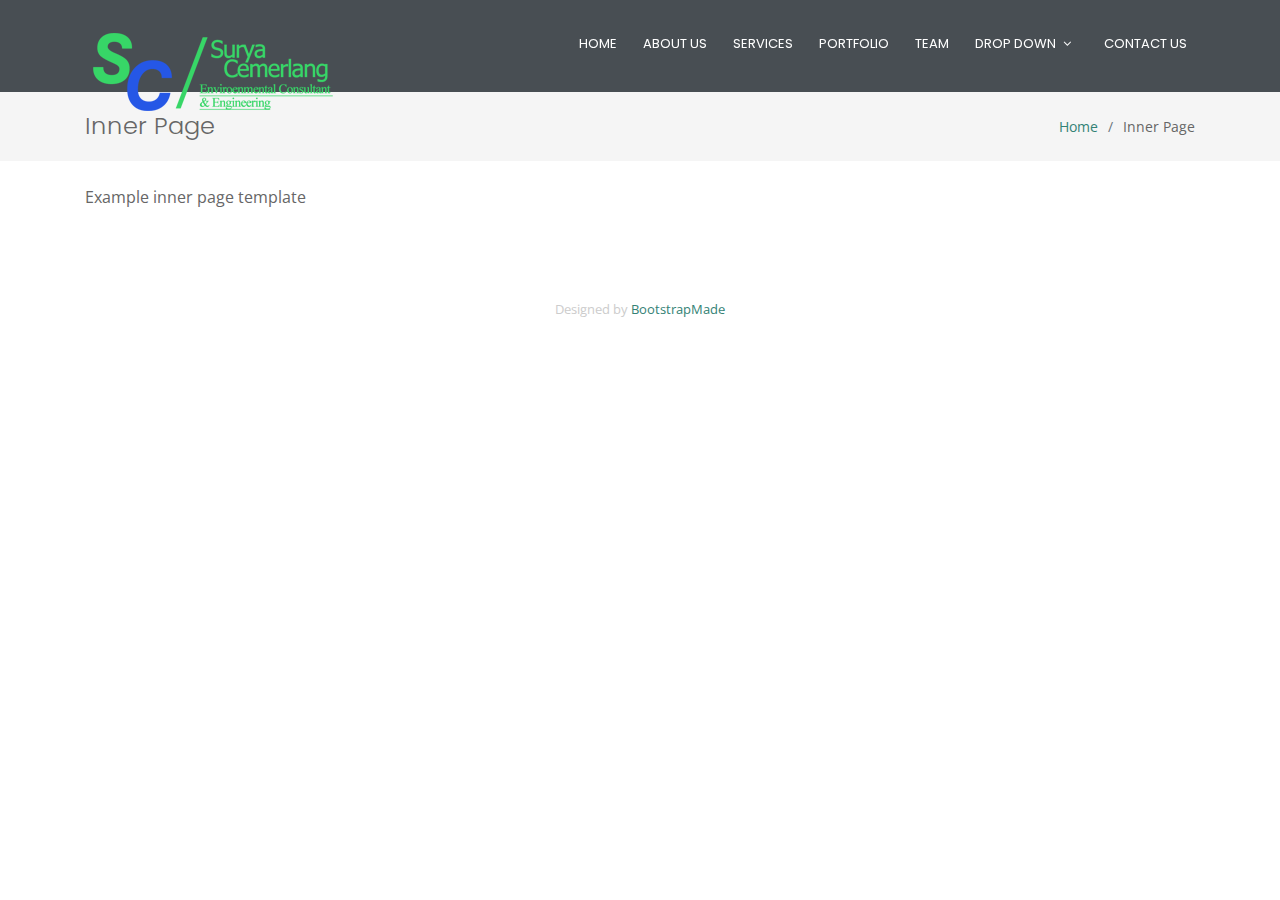
<file: inner-page.html>
<!DOCTYPE html>
<html lang="en">

<head>
  <meta charset="utf-8">
  <meta content="width=device-width, initial-scale=1.0" name="viewport">

  <title>Inner Page - Regna Bootstrap Template</title>
  <meta content="" name="description">
  <meta content="" name="keywords">

  <!-- Favicons -->
  <link href="assets/img/favicon.png" rel="icon">
  <link href="assets/img/apple-touch-icon.png" rel="apple-touch-icon">

  <!-- Google Fonts -->
  <link href="https://fonts.googleapis.com/css?family=Open+Sans:300,300i,400,400i,700,700i|Poppins:300,400,500,700" rel="stylesheet">

  <!-- Vendor CSS Files -->
  <link href="assets/vendor/bootstrap/css/bootstrap.min.css" rel="stylesheet">
  <link href="assets/vendor/font-awesome/css/font-awesome.min.css" rel="stylesheet">
  <link href="assets/vendor/boxicons/css/boxicons.min.css" rel="stylesheet">
  <link href="assets/vendor/owl.carousel/assets/owl.carousel.min.css" rel="stylesheet">
  <link href="assets/vendor/venobox/venobox.css" rel="stylesheet">
  <link href="assets/vendor/aos/aos.css" rel="stylesheet">

  <!-- Template Main CSS File -->
  <link href="assets/css/style.css" rel="stylesheet">

  <!-- =======================================================
  * Template Name: Regna - v2.2.1
  * Template URL: https://bootstrapmade.com/regna-bootstrap-onepage-template/
  * Author: BootstrapMade.com
  * License: https://bootstrapmade.com/license/
  ======================================================== -->
</head>

<body>

  <!-- ======= Header ======= -->
  <header id="header">
    <div class="container">

      <div id="logo" class="pull-left">
        <a href="index.html"><img src="assets/img/logo.png" alt=""></a>
        <!-- Uncomment below if you prefer to use a text logo -->
        <!--<h1><a href="#hero">Regna</a></h1>-->
      </div>

      <nav id="nav-menu-container">
        <ul class="nav-menu">
          <li><a href="index.html">Home</a></li>
          <li><a href="#about">About Us</a></li>
          <li><a href="#services">Services</a></li>
          <li><a href="#portfolio">Portfolio</a></li>
          <li><a href="#team">Team</a></li>
          <li class="menu-has-children"><a href="">Drop Down</a>
            <ul>
              <li><a href="#">Drop Down 1</a></li>
              <li class="menu-has-children"><a href="#">Drop Down 2</a>
                <ul>
                  <li><a href="#">Deep Drop Down 1</a></li>
                  <li><a href="#">Deep Drop Down 2</a></li>
                  <li><a href="#">Deep Drop Down 3</a></li>
                  <li><a href="#">Deep Drop Down 4</a></li>
                  <li><a href="#">Deep Drop Down 5</a></li>
                </ul>
              </li>
              <li><a href="#">Drop Down 3</a></li>
              <li><a href="#">Drop Down 4</a></li>
              <li><a href="#">Drop Down 5</a></li>
            </ul>
          </li>
          <li><a href="#contact">Contact Us</a></li>
        </ul>
      </nav><!-- #nav-menu-container -->
    </div>
  </header><!-- End Header -->

  <main id="main">

    <!-- ======= Breadcrumbs Section ======= -->
    <section class="breadcrumbs">
      <div class="container">

        <div class="d-flex justify-content-between align-items-center">
          <h2>Inner Page</h2>
          <ol>
            <li><a href="index.html">Home</a></li>
            <li>Inner Page</li>
          </ol>
        </div>

      </div>
    </section><!-- End Breadcrumbs Section -->

    <section class="inner-page pt-4">
      <div class="container">
        <p>
          Example inner page template
        </p>
      </div>
    </section>

  </main><!-- End #main -->

  <!-- ======= Footer ======= -->
  <footer id="footer">
    <div class="footer-top">
      <div class="container">

      </div>
    </div>

    <div class="container">
      <div class="copyright">
        &copy; Copyright <strong>Regna</strong>. All Rights Reserved
      </div>
      <div class="credits">
        <!--
        All the links in the footer should remain intact.
        You can delete the links only if you purchased the pro version.
        Licensing information: https://bootstrapmade.com/license/
        Purchase the pro version with working PHP/AJAX contact form: https://bootstrapmade.com/buy/?theme=Regna
      -->
        Designed by <a href="https://bootstrapmade.com/">BootstrapMade</a>
      </div>
    </div>
  </footer><!-- End Footer -->

  <a href="#" class="back-to-top"><i class="fa fa-chevron-up"></i></a>

  <!-- Vendor JS Files -->
  <script src="assets/vendor/jquery/jquery.min.js"></script>
  <script src="assets/vendor/bootstrap/js/bootstrap.bundle.min.js"></script>
  <script src="assets/vendor/jquery.easing/jquery.easing.min.js"></script>
  <script src="assets/vendor/php-email-form/validate.js"></script>
  <script src="assets/vendor/counterup/counterup.min.js"></script>
  <script src="assets/vendor/waypoints/jquery.waypoints.min.js"></script>
  <script src="assets/vendor/isotope-layout/isotope.pkgd.min.js"></script>
  <script src="assets/vendor/superfish/superfish.min.js"></script>
  <script src="assets/vendor/hoverIntent/hoverIntent.js"></script>
  <script src="assets/vendor/owl.carousel/owl.carousel.min.js"></script>
  <script src="assets/vendor/venobox/venobox.min.js"></script>
  <script src="assets/vendor/aos/aos.js"></script>

  <!-- Template Main JS File -->
  <script src="assets/js/main.js"></script>

</body>

</html>
</file>
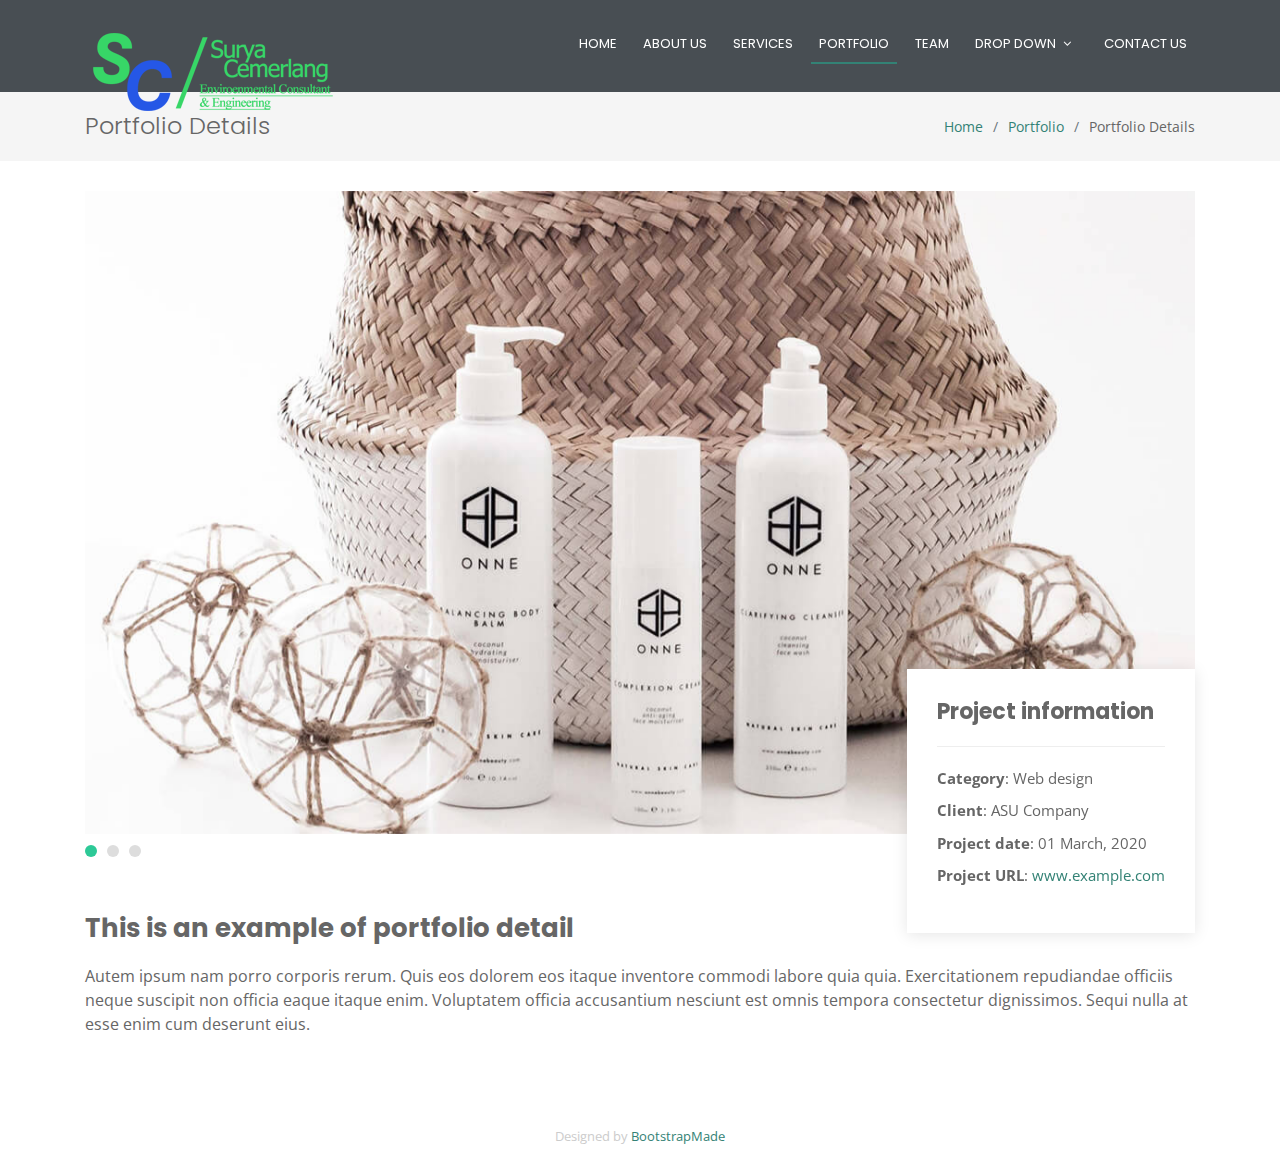
<file: portfolio-details.html>
<!DOCTYPE html>
<html lang="en">

<head>
  <meta charset="utf-8">
  <meta content="width=device-width, initial-scale=1.0" name="viewport">

  <title>Portfolio Details - Regna Bootstrap Template</title>
  <meta content="" name="description">
  <meta content="" name="keywords">

  <!-- Favicons -->
  <link href="assets/img/favicon.png" rel="icon">
  <link href="assets/img/apple-touch-icon.png" rel="apple-touch-icon">

  <!-- Google Fonts -->
  <link href="https://fonts.googleapis.com/css?family=Open+Sans:300,300i,400,400i,700,700i|Poppins:300,400,500,700" rel="stylesheet">

  <!-- Vendor CSS Files -->
  <link href="assets/vendor/bootstrap/css/bootstrap.min.css" rel="stylesheet">
  <link href="assets/vendor/font-awesome/css/font-awesome.min.css" rel="stylesheet">
  <link href="assets/vendor/boxicons/css/boxicons.min.css" rel="stylesheet">
  <link href="assets/vendor/owl.carousel/assets/owl.carousel.min.css" rel="stylesheet">
  <link href="assets/vendor/venobox/venobox.css" rel="stylesheet">
  <link href="assets/vendor/aos/aos.css" rel="stylesheet">

  <!-- Template Main CSS File -->
  <link href="assets/css/style.css" rel="stylesheet">

  <!-- =======================================================
  * Template Name: Regna - v2.2.1
  * Template URL: https://bootstrapmade.com/regna-bootstrap-onepage-template/
  * Author: BootstrapMade.com
  * License: https://bootstrapmade.com/license/
  ======================================================== -->
</head>

<body>

  <!-- ======= Header ======= -->
  <header id="header">
    <div class="container">

      <div id="logo" class="pull-left">
        <a href="index.html"><img src="assets/img/logo.png" alt=""></a>
        <!-- Uncomment below if you prefer to use a text logo -->
        <!--<h1><a href="#hero">Regna</a></h1>-->
      </div>

      <nav id="nav-menu-container">
        <ul class="nav-menu">
          <li><a href="index.html">Home</a></li>
          <li><a href="#about">About Us</a></li>
          <li><a href="#services">Services</a></li>
          <li class="menu-active"><a href="#portfolio">Portfolio</a></li>
          <li><a href="#team">Team</a></li>
          <li class="menu-has-children"><a href="">Drop Down</a>
            <ul>
              <li><a href="#">Drop Down 1</a></li>
              <li class="menu-has-children"><a href="#">Drop Down 2</a>
                <ul>
                  <li><a href="#">Deep Drop Down 1</a></li>
                  <li><a href="#">Deep Drop Down 2</a></li>
                  <li><a href="#">Deep Drop Down 3</a></li>
                  <li><a href="#">Deep Drop Down 4</a></li>
                  <li><a href="#">Deep Drop Down 5</a></li>
                </ul>
              </li>
              <li><a href="#">Drop Down 3</a></li>
              <li><a href="#">Drop Down 4</a></li>
              <li><a href="#">Drop Down 5</a></li>
            </ul>
          </li>
          <li><a href="#contact">Contact Us</a></li>
        </ul>
      </nav><!-- #nav-menu-container -->
    </div>
  </header><!-- End Header -->

  <main id="main">

    <!-- ======= Breadcrumbs Section ======= -->
    <section class="breadcrumbs">
      <div class="container">

        <div class="d-flex justify-content-between align-items-center">
          <h2>Portfolio Details</h2>
          <ol>
            <li><a href="index.html">Home</a></li>
            <li><a href="portfolio.html">Portfolio</a></li>
            <li>Portfolio Details</li>
          </ol>
        </div>

      </div>
    </section><!-- Breadcrumbs Section -->

    <!-- ======= Portfolio Details Section ======= -->
    <section class="portfolio-details">
      <div class="container">

        <div class="portfolio-details-container">

          <div class="owl-carousel portfolio-details-carousel">
            <img src="assets/img/portfolio/portfolio-details-1.jpg" class="img-fluid" alt="">
            <img src="assets/img/portfolio/portfolio-details-2.jpg" class="img-fluid" alt="">
            <img src="assets/img/portfolio/portfolio-details-3.jpg" class="img-fluid" alt="">
          </div>

          <div class="portfolio-info">
            <h3>Project information</h3>
            <ul>
              <li><strong>Category</strong>: Web design</li>
              <li><strong>Client</strong>: ASU Company</li>
              <li><strong>Project date</strong>: 01 March, 2020</li>
              <li><strong>Project URL</strong>: <a href="#">www.example.com</a></li>
            </ul>
          </div>

        </div>

        <div class="portfolio-description">
          <h2>This is an example of portfolio detail</h2>
          <p>
            Autem ipsum nam porro corporis rerum. Quis eos dolorem eos itaque inventore commodi labore quia quia. Exercitationem repudiandae officiis neque suscipit non officia eaque itaque enim. Voluptatem officia accusantium nesciunt est omnis tempora consectetur dignissimos. Sequi nulla at esse enim cum deserunt eius.
          </p>
        </div>
      </div>
    </section><!-- End Portfolio Details Section -->

  </main><!-- End #main -->

  <!-- ======= Footer ======= -->
  <footer id="footer">
    <div class="footer-top">
      <div class="container">

      </div>
    </div>

    <div class="container">
      <div class="copyright">
        &copy; Copyright <strong>Regna</strong>. All Rights Reserved
      </div>
      <div class="credits">
        <!--
        All the links in the footer should remain intact.
        You can delete the links only if you purchased the pro version.
        Licensing information: https://bootstrapmade.com/license/
        Purchase the pro version with working PHP/AJAX contact form: https://bootstrapmade.com/buy/?theme=Regna
      -->
        Designed by <a href="https://bootstrapmade.com/">BootstrapMade</a>
      </div>
    </div>
  </footer><!-- End Footer -->

  <a href="#" class="back-to-top"><i class="fa fa-chevron-up"></i></a>

  <!-- Vendor JS Files -->
  <script src="assets/vendor/jquery/jquery.min.js"></script>
  <script src="assets/vendor/bootstrap/js/bootstrap.bundle.min.js"></script>
  <script src="assets/vendor/jquery.easing/jquery.easing.min.js"></script>
  <script src="assets/vendor/php-email-form/validate.js"></script>
  <script src="assets/vendor/counterup/counterup.min.js"></script>
  <script src="assets/vendor/waypoints/jquery.waypoints.min.js"></script>
  <script src="assets/vendor/isotope-layout/isotope.pkgd.min.js"></script>
  <script src="assets/vendor/superfish/superfish.min.js"></script>
  <script src="assets/vendor/hoverIntent/hoverIntent.js"></script>
  <script src="assets/vendor/owl.carousel/owl.carousel.min.js"></script>
  <script src="assets/vendor/venobox/venobox.min.js"></script>
  <script src="assets/vendor/aos/aos.js"></script>

  <!-- Template Main JS File -->
  <script src="assets/js/main.js"></script>

</body>

</html>
</file>
<file: assets/vendor/venobox/venobox.css>
/* ------ venobox.css --------*/
.vbox-overlay *, .vbox-overlay *:before, .vbox-overlay *:after{
    -webkit-backface-visibility: hidden;
    -webkit-box-sizing:border-box;
    -moz-box-sizing:border-box;
    box-sizing:border-box;
}
.vbox-overlay * { 
    -webkit-backface-visibility: visible;
    backface-visibility: visible;
}
.vbox-overlay{
    display: -webkit-flex;
    display: flex;
    -webkit-flex-direction: column;
    flex-direction: column;
    -webkit-justify-content: center;
    justify-content: center;
    -webkit-align-items: center;
    align-items: center;
    position: fixed;
    left: 0;
    top: 0;
    bottom: 0;
    right: 0;
    z-index: 999999;
}

/* ----- navigation ----- */
.vbox-title{
    width: 100%;
    height: 40px;
    float: left;
    text-align: center;
    line-height: 28px;
    font-size: 12px;
    padding: 6px 50px;
    overflow: hidden;
    position: fixed;
    display: none;
    left: 0;
    z-index: 89;
}
.vbox-close{
    cursor: pointer;
    position: fixed;
    top: -1px;
    right: 0;
    width: 50px;
    height: 40px;
    padding: 6px;
    display: block;
    background-position:10px center;
    overflow: hidden;
    font-size: 24px;
    line-height: 1;
    text-align: center;
    z-index: 99;
}
.vbox-left{
    cursor: pointer;
    position: fixed;
    left: 0;
    height: 40px;
    overflow: hidden;
    line-height: 28px;
    font-size: 12px;
    z-index: 99;
    display: flex;
    align-items:center;
}
.vbox-num{
    display: inline-block;
    margin: 6px 0 6px 15px;
}
/* ----- Social share ----- */
.vbox-share{
    line-height: 28px;
    font-size: 12px;
    overflow: hidden;
    position: fixed;
    left: 0;
    z-index: 98;
    display: flex;
    align-items:center;
    justify-content: center;
    width: 100%;
    text-align: center;
}
.vbox-share svg{
    max-height: 28px;
    width: 28px;
    z-index: 10;
    margin-left: 12px;
    margin-top: 6px;
    margin-bottom: 6px;
    vertical-align: middle;
}


/* ----- navigation ARROWS ----- */
.vbox-next, .vbox-prev{
    position: fixed;
    top: 50%;
    margin-top: -15px;
    overflow: hidden;
    cursor: pointer;
    display: block;
    width: 45px;
    height: 45px;
    z-index: 99;
}
.vbox-next span, .vbox-prev span{
    position: relative;
    width: 20px;
    height: 20px;
    border: 2px solid transparent;
    border-top-color: #B6B6B6;
    border-right-color: #B6B6B6;
    text-indent: -100px;
    position: absolute;
    top: 8px;
    display: block;
}
.vbox-prev{
    left: 15px;
}
.vbox-next{
    right: 15px;
}
.vbox-prev span{
    left: 10px;
    -ms-transform: rotate(-135deg);
    -webkit-transform: rotate(-135deg);
    transform: rotate(-135deg);
}
.vbox-next span{
    -ms-transform: rotate(45deg);
    -webkit-transform: rotate(45deg);
    transform: rotate(45deg);
    right: 10px;
}
/* ------- inline window ------ */
.vbox-inline{
    width: 420px;
    height: 315px;
    height: 70vh;
    padding: 10px;
    background: #fff;
    margin: 0 auto;
    overflow: auto;
    text-align: left;
}
/* ------- Video & iFrames window ------ */
.venoframe{
    max-width: 100%;
    width: 100%;
    border: none;
    width: 100%;
    height: 260px;
    height: 70vh;
}
.venoframe.vbvid{
    height: 260px;
}
@media (min-width: 768px) {
    .venoframe, .vbox-inline{
        width: 90%;
        height: 360px;
        height: 70vh;
    }
    .venoframe.vbvid{
        width: 640px;
        height: 360px;
    }
}
@media (min-width: 992px) {
    .venoframe, .vbox-inline{
        max-width: 1200px;
        width: 80%;
        height: 540px;
        height: 70vh;
    }
    .venoframe.vbvid{
        width: 960px;
        height: 540px;
    }
}
/* 
Please do NOT edit this part! 
or at least read this note: http://i.imgur.com/7C0ws9e.gif
*/
.vbox-open{
    overflow: hidden;
}
.vbox-container{
    position: absolute;
    left: 0;
    right: 0;
    top: 0;
    bottom: 0;
    overflow-x: hidden;
    overflow-y: scroll;
    overflow-scrolling: touch;
    -webkit-overflow-scrolling: touch;
    z-index: 20;
    max-height: 100%;

}

.vbox-content{
    text-align: center;
    float: left;
    width: 100%;
    position: relative;
    overflow: hidden;
    padding: 20px 4%;
}
.vbox-container img{
    max-width: 100%;
    height: auto;
}
.vbox-figlio{
    box-shadow: 0 0 12px rgba(0,0,0,0.19), 0 6px 6px rgba(0,0,0,0.23);
    max-width: 100%;
    text-align: initial;
}
img.vbox-figlio{
    -webkit-user-select: none;
-khtml-user-select: none;
-moz-user-select: none;
-o-user-select: none;
user-select: none;
}
.vbox-content.swipe-left{
    margin-left: -200px !important;
}
.vbox-content.swipe-right{
    margin-left: 200px !important;
}
.vbox-animated{
    webkit-transition: margin 300ms ease-out;
    transition: margin 300ms ease-out;
}

/* ---------- preloader ----------
 * SPINKIT 
 * http://tobiasahlin.com/spinkit/
-------------------------------- */
.sk-double-bounce,.sk-rotating-plane{width:40px;height:40px;margin:40px auto}.sk-rotating-plane{background-color:#333;-webkit-animation:sk-rotatePlane 1.2s infinite ease-in-out;animation:sk-rotatePlane 1.2s infinite ease-in-out}@-webkit-keyframes sk-rotatePlane{0%{-webkit-transform:perspective(120px) rotateX(0) rotateY(0);transform:perspective(120px) rotateX(0) rotateY(0)}50%{-webkit-transform:perspective(120px) rotateX(-180.1deg) rotateY(0);transform:perspective(120px) rotateX(-180.1deg) rotateY(0)}100%{-webkit-transform:perspective(120px) rotateX(-180deg) rotateY(-179.9deg);transform:perspective(120px) rotateX(-180deg) rotateY(-179.9deg)}}@keyframes sk-rotatePlane{0%{-webkit-transform:perspective(120px) rotateX(0) rotateY(0);transform:perspective(120px) rotateX(0) rotateY(0)}50%{-webkit-transform:perspective(120px) rotateX(-180.1deg) rotateY(0);transform:perspective(120px) rotateX(-180.1deg) rotateY(0)}100%{-webkit-transform:perspective(120px) rotateX(-180deg) rotateY(-179.9deg);transform:perspective(120px) rotateX(-180deg) rotateY(-179.9deg)}}.sk-double-bounce{position:relative}.sk-double-bounce .sk-child{width:100%;height:100%;border-radius:50%;background-color:#333;opacity:.6;position:absolute;top:0;left:0;-webkit-animation:sk-doubleBounce 2s infinite ease-in-out;animation:sk-doubleBounce 2s infinite ease-in-out}.sk-chasing-dots .sk-child,.sk-spinner-pulse,.sk-three-bounce .sk-child{background-color:#333;border-radius:100%}.sk-double-bounce .sk-double-bounce2{-webkit-animation-delay:-1s;animation-delay:-1s}@-webkit-keyframes sk-doubleBounce{0%,100%{-webkit-transform:scale(0);transform:scale(0)}50%{-webkit-transform:scale(1);transform:scale(1)}}@keyframes sk-doubleBounce{0%,100%{-webkit-transform:scale(0);transform:scale(0)}50%{-webkit-transform:scale(1);transform:scale(1)}}.sk-wave{margin:40px auto;width:50px;height:40px;text-align:center;font-size:10px}.sk-wave .sk-rect{background-color:#333;height:100%;width:6px;display:inline-block;-webkit-animation:sk-waveStretchDelay 1.2s infinite ease-in-out;animation:sk-waveStretchDelay 1.2s infinite ease-in-out}.sk-wave .sk-rect1{-webkit-animation-delay:-1.2s;animation-delay:-1.2s}.sk-wave .sk-rect2{-webkit-animation-delay:-1.1s;animation-delay:-1.1s}.sk-wave .sk-rect3{-webkit-animation-delay:-1s;animation-delay:-1s}.sk-wave .sk-rect4{-webkit-animation-delay:-.9s;animation-delay:-.9s}.sk-wave .sk-rect5{-webkit-animation-delay:-.8s;animation-delay:-.8s}@-webkit-keyframes sk-waveStretchDelay{0%,100%,40%{-webkit-transform:scaleY(.4);transform:scaleY(.4)}20%{-webkit-transform:scaleY(1);transform:scaleY(1)}}@keyframes sk-waveStretchDelay{0%,100%,40%{-webkit-transform:scaleY(.4);transform:scaleY(.4)}20%{-webkit-transform:scaleY(1);transform:scaleY(1)}}.sk-wandering-cubes{margin:40px auto;width:40px;height:40px;position:relative}.sk-wandering-cubes .sk-cube{background-color:#333;width:10px;height:10px;position:absolute;top:0;left:0;-webkit-animation:sk-wanderingCube 1.8s ease-in-out -1.8s infinite both;animation:sk-wanderingCube 1.8s ease-in-out -1.8s infinite both}.sk-chasing-dots,.sk-spinner-pulse{width:40px;height:40px;margin:40px auto}.sk-wandering-cubes .sk-cube2{-webkit-animation-delay:-.9s;animation-delay:-.9s}@-webkit-keyframes sk-wanderingCube{0%{-webkit-transform:rotate(0);transform:rotate(0)}25%{-webkit-transform:translateX(30px) rotate(-90deg) scale(.5);transform:translateX(30px) rotate(-90deg) scale(.5)}50%{-webkit-transform:translateX(30px) translateY(30px) rotate(-179deg);transform:translateX(30px) translateY(30px) rotate(-179deg)}50.1%{-webkit-transform:translateX(30px) translateY(30px) rotate(-180deg);transform:translateX(30px) translateY(30px) rotate(-180deg)}75%{-webkit-transform:translateX(0) translateY(30px) rotate(-270deg) scale(.5);transform:translateX(0) translateY(30px) rotate(-270deg) scale(.5)}100%{-webkit-transform:rotate(-360deg);transform:rotate(-360deg)}}@keyframes sk-wanderingCube{0%{-webkit-transform:rotate(0);transform:rotate(0)}25%{-webkit-transform:translateX(30px) rotate(-90deg) scale(.5);transform:translateX(30px) rotate(-90deg) scale(.5)}50%{-webkit-transform:translateX(30px) translateY(30px) rotate(-179deg);transform:translateX(30px) translateY(30px) rotate(-179deg)}50.1%{-webkit-transform:translateX(30px) translateY(30px) rotate(-180deg);transform:translateX(30px) translateY(30px) rotate(-180deg)}75%{-webkit-transform:translateX(0) translateY(30px) rotate(-270deg) scale(.5);transform:translateX(0) translateY(30px) rotate(-270deg) scale(.5)}100%{-webkit-transform:rotate(-360deg);transform:rotate(-360deg)}}.sk-spinner-pulse{-webkit-animation:sk-pulseScaleOut 1s infinite ease-in-out;animation:sk-pulseScaleOut 1s infinite ease-in-out}@-webkit-keyframes sk-pulseScaleOut{0%{-webkit-transform:scale(0);transform:scale(0)}100%{-webkit-transform:scale(1);transform:scale(1);opacity:0}}@keyframes sk-pulseScaleOut{0%{-webkit-transform:scale(0);transform:scale(0)}100%{-webkit-transform:scale(1);transform:scale(1);opacity:0}}.sk-chasing-dots{position:relative;text-align:center;-webkit-animation:sk-chasingDotsRotate 2s infinite linear;animation:sk-chasingDotsRotate 2s infinite linear}.sk-chasing-dots .sk-child{width:60%;height:60%;display:inline-block;position:absolute;top:0;-webkit-animation:sk-chasingDotsBounce 2s infinite ease-in-out;animation:sk-chasingDotsBounce 2s infinite ease-in-out}.sk-chasing-dots .sk-dot2{top:auto;bottom:0;-webkit-animation-delay:-1s;animation-delay:-1s}@-webkit-keyframes sk-chasingDotsRotate{100%{-webkit-transform:rotate(360deg);transform:rotate(360deg)}}@keyframes sk-chasingDotsRotate{100%{-webkit-transform:rotate(360deg);transform:rotate(360deg)}}@-webkit-keyframes sk-chasingDotsBounce{0%,100%{-webkit-transform:scale(0);transform:scale(0)}50%{-webkit-transform:scale(1);transform:scale(1)}}@keyframes sk-chasingDotsBounce{0%,100%{-webkit-transform:scale(0);transform:scale(0)}50%{-webkit-transform:scale(1);transform:scale(1)}}.sk-three-bounce{margin:40px auto;width:80px;text-align:center}.sk-three-bounce .sk-child{width:20px;height:20px;display:inline-block;-webkit-animation:sk-three-bounce 1.4s ease-in-out 0s infinite both;animation:sk-three-bounce 1.4s ease-in-out 0s infinite both}.sk-circle .sk-child:before,.sk-fading-circle .sk-circle:before{display:block;border-radius:100%;content:'';background-color:#333}.sk-three-bounce .sk-bounce1{-webkit-animation-delay:-.32s;animation-delay:-.32s}.sk-three-bounce .sk-bounce2{-webkit-animation-delay:-.16s;animation-delay:-.16s}@-webkit-keyframes sk-three-bounce{0%,100%,80%{-webkit-transform:scale(0);transform:scale(0)}40%{-webkit-transform:scale(1);transform:scale(1)}}@keyframes sk-three-bounce{0%,100%,80%{-webkit-transform:scale(0);transform:scale(0)}40%{-webkit-transform:scale(1);transform:scale(1)}}.sk-circle{margin:40px auto;width:40px;height:40px;position:relative}.sk-circle .sk-child{width:100%;height:100%;position:absolute;left:0;top:0}.sk-circle .sk-child:before{margin:0 auto;width:15%;height:15%;-webkit-animation:sk-circleBounceDelay 1.2s infinite ease-in-out both;animation:sk-circleBounceDelay 1.2s infinite ease-in-out both}.sk-circle .sk-circle2{-webkit-transform:rotate(30deg);-ms-transform:rotate(30deg);transform:rotate(30deg)}.sk-circle .sk-circle3{-webkit-transform:rotate(60deg);-ms-transform:rotate(60deg);transform:rotate(60deg)}.sk-circle .sk-circle4{-webkit-transform:rotate(90deg);-ms-transform:rotate(90deg);transform:rotate(90deg)}.sk-circle .sk-circle5{-webkit-transform:rotate(120deg);-ms-transform:rotate(120deg);transform:rotate(120deg)}.sk-circle .sk-circle6{-webkit-transform:rotate(150deg);-ms-transform:rotate(150deg);transform:rotate(150deg)}.sk-circle .sk-circle7{-webkit-transform:rotate(180deg);-ms-transform:rotate(180deg);transform:rotate(180deg)}.sk-circle .sk-circle8{-webkit-transform:rotate(210deg);-ms-transform:rotate(210deg);transform:rotate(210deg)}.sk-circle .sk-circle9{-webkit-transform:rotate(240deg);-ms-transform:rotate(240deg);transform:rotate(240deg)}.sk-circle .sk-circle10{-webkit-transform:rotate(270deg);-ms-transform:rotate(270deg);transform:rotate(270deg)}.sk-circle .sk-circle11{-webkit-transform:rotate(300deg);-ms-transform:rotate(300deg);transform:rotate(300deg)}.sk-circle .sk-circle12{-webkit-transform:rotate(330deg);-ms-transform:rotate(330deg);transform:rotate(330deg)}.sk-circle .sk-circle2:before{-webkit-animation-delay:-1.1s;animation-delay:-1.1s}.sk-circle .sk-circle3:before{-webkit-animation-delay:-1s;animation-delay:-1s}.sk-circle .sk-circle4:before{-webkit-animation-delay:-.9s;animation-delay:-.9s}.sk-circle .sk-circle5:before{-webkit-animation-delay:-.8s;animation-delay:-.8s}.sk-circle .sk-circle6:before{-webkit-animation-delay:-.7s;animation-delay:-.7s}.sk-circle .sk-circle7:before{-webkit-animation-delay:-.6s;animation-delay:-.6s}.sk-circle .sk-circle8:before{-webkit-animation-delay:-.5s;animation-delay:-.5s}.sk-circle .sk-circle9:before{-webkit-animation-delay:-.4s;animation-delay:-.4s}.sk-circle .sk-circle10:before{-webkit-animation-delay:-.3s;animation-delay:-.3s}.sk-circle .sk-circle11:before{-webkit-animation-delay:-.2s;animation-delay:-.2s}.sk-circle .sk-circle12:before{-webkit-animation-delay:-.1s;animation-delay:-.1s}@-webkit-keyframes sk-circleBounceDelay{0%,100%,80%{-webkit-transform:scale(0);transform:scale(0)}40%{-webkit-transform:scale(1);transform:scale(1)}}@keyframes sk-circleBounceDelay{0%,100%,80%{-webkit-transform:scale(0);transform:scale(0)}40%{-webkit-transform:scale(1);transform:scale(1)}}.sk-cube-grid{width:40px;height:40px;margin:40px auto}.sk-cube-grid .sk-cube{width:33.33%;height:33.33%;background-color:#333;float:left;-webkit-animation:sk-cubeGridScaleDelay 1.3s infinite ease-in-out;animation:sk-cubeGridScaleDelay 1.3s infinite ease-in-out}.sk-cube-grid .sk-cube1{-webkit-animation-delay:.2s;animation-delay:.2s}.sk-cube-grid .sk-cube2{-webkit-animation-delay:.3s;animation-delay:.3s}.sk-cube-grid .sk-cube3{-webkit-animation-delay:.4s;animation-delay:.4s}.sk-cube-grid .sk-cube4{-webkit-animation-delay:.1s;animation-delay:.1s}.sk-cube-grid .sk-cube5{-webkit-animation-delay:.2s;animation-delay:.2s}.sk-cube-grid .sk-cube6{-webkit-animation-delay:.3s;animation-delay:.3s}.sk-cube-grid .sk-cube7{-webkit-animation-delay:0ms;animation-delay:0ms}.sk-cube-grid .sk-cube8{-webkit-animation-delay:.1s;animation-delay:.1s}.sk-cube-grid .sk-cube9{-webkit-animation-delay:.2s;animation-delay:.2s}@-webkit-keyframes sk-cubeGridScaleDelay{0%,100%,70%{-webkit-transform:scale3D(1,1,1);transform:scale3D(1,1,1)}35%{-webkit-transform:scale3D(0,0,1);transform:scale3D(0,0,1)}}@keyframes sk-cubeGridScaleDelay{0%,100%,70%{-webkit-transform:scale3D(1,1,1);transform:scale3D(1,1,1)}35%{-webkit-transform:scale3D(0,0,1);transform:scale3D(0,0,1)}}.sk-fading-circle{margin:40px auto;width:40px;height:40px;position:relative}.sk-fading-circle .sk-circle{width:100%;height:100%;position:absolute;left:0;top:0}.sk-fading-circle .sk-circle:before{margin:0 auto;width:15%;height:15%;-webkit-animation:sk-circleFadeDelay 1.2s infinite ease-in-out both;animation:sk-circleFadeDelay 1.2s infinite ease-in-out both}.sk-fading-circle .sk-circle2{-webkit-transform:rotate(30deg);-ms-transform:rotate(30deg);transform:rotate(30deg)}.sk-fading-circle .sk-circle3{-webkit-transform:rotate(60deg);-ms-transform:rotate(60deg);transform:rotate(60deg)}.sk-fading-circle .sk-circle4{-webkit-transform:rotate(90deg);-ms-transform:rotate(90deg);transform:rotate(90deg)}.sk-fading-circle .sk-circle5{-webkit-transform:rotate(120deg);-ms-transform:rotate(120deg);transform:rotate(120deg)}.sk-fading-circle .sk-circle6{-webkit-transform:rotate(150deg);-ms-transform:rotate(150deg);transform:rotate(150deg)}.sk-fading-circle .sk-circle7{-webkit-transform:rotate(180deg);-ms-transform:rotate(180deg);transform:rotate(180deg)}.sk-fading-circle .sk-circle8{-webkit-transform:rotate(210deg);-ms-transform:rotate(210deg);transform:rotate(210deg)}.sk-fading-circle .sk-circle9{-webkit-transform:rotate(240deg);-ms-transform:rotate(240deg);transform:rotate(240deg)}.sk-fading-circle .sk-circle10{-webkit-transform:rotate(270deg);-ms-transform:rotate(270deg);transform:rotate(270deg)}.sk-fading-circle .sk-circle11{-webkit-transform:rotate(300deg);-ms-transform:rotate(300deg);transform:rotate(300deg)}.sk-fading-circle .sk-circle12{-webkit-transform:rotate(330deg);-ms-transform:rotate(330deg);transform:rotate(330deg)}.sk-fading-circle .sk-circle2:before{-webkit-animation-delay:-1.1s;animation-delay:-1.1s}.sk-fading-circle .sk-circle3:before{-webkit-animation-delay:-1s;animation-delay:-1s}.sk-fading-circle .sk-circle4:before{-webkit-animation-delay:-.9s;animation-delay:-.9s}.sk-fading-circle .sk-circle5:before{-webkit-animation-delay:-.8s;animation-delay:-.8s}.sk-fading-circle .sk-circle6:before{-webkit-animation-delay:-.7s;animation-delay:-.7s}.sk-fading-circle .sk-circle7:before{-webkit-animation-delay:-.6s;animation-delay:-.6s}.sk-fading-circle .sk-circle8:before{-webkit-animation-delay:-.5s;animation-delay:-.5s}.sk-fading-circle .sk-circle9:before{-webkit-animation-delay:-.4s;animation-delay:-.4s}.sk-fading-circle .sk-circle10:before{-webkit-animation-delay:-.3s;animation-delay:-.3s}.sk-fading-circle .sk-circle11:before{-webkit-animation-delay:-.2s;animation-delay:-.2s}.sk-fading-circle .sk-circle12:before{-webkit-animation-delay:-.1s;animation-delay:-.1s}@-webkit-keyframes sk-circleFadeDelay{0%,100%,39%{opacity:0}40%{opacity:1}}@keyframes sk-circleFadeDelay{0%,100%,39%{opacity:0}40%{opacity:1}}.sk-folding-cube{margin:40px auto;width:40px;height:40px;position:relative;-webkit-transform:rotateZ(45deg);transform:rotateZ(45deg)}.sk-folding-cube .sk-cube{float:left;width:50%;height:50%;position:relative;-webkit-transform:scale(1.1);-ms-transform:scale(1.1);transform:scale(1.1)}.sk-folding-cube .sk-cube:before{content:'';position:absolute;top:0;left:0;width:100%;height:100%;background-color:#333;-webkit-animation:sk-foldCubeAngle 2.4s infinite linear both;animation:sk-foldCubeAngle 2.4s infinite linear both;-webkit-transform-origin:100% 100%;-ms-transform-origin:100% 100%;transform-origin:100% 100%}.sk-folding-cube .sk-cube2{-webkit-transform:scale(1.1) rotateZ(90deg);transform:scale(1.1) rotateZ(90deg)}.sk-folding-cube .sk-cube3{-webkit-transform:scale(1.1) rotateZ(180deg);transform:scale(1.1) rotateZ(180deg)}.sk-folding-cube .sk-cube4{-webkit-transform:scale(1.1) rotateZ(270deg);transform:scale(1.1) rotateZ(270deg)}.sk-folding-cube .sk-cube2:before{-webkit-animation-delay:.3s;animation-delay:.3s}.sk-folding-cube .sk-cube3:before{-webkit-animation-delay:.6s;animation-delay:.6s}.sk-folding-cube .sk-cube4:before{-webkit-animation-delay:.9s;animation-delay:.9s}@-webkit-keyframes sk-foldCubeAngle{0%,10%{-webkit-transform:perspective(140px) rotateX(-180deg);transform:perspective(140px) rotateX(-180deg);opacity:0}25%,75%{-webkit-transform:perspective(140px) rotateX(0);transform:perspective(140px) rotateX(0);opacity:1}100%,90%{-webkit-transform:perspective(140px) rotateY(180deg);transform:perspective(140px) rotateY(180deg);opacity:0}}@keyframes sk-foldCubeAngle{0%,10%{-webkit-transform:perspective(140px) rotateX(-180deg);transform:perspective(140px) rotateX(-180deg);opacity:0}25%,75%{-webkit-transform:perspective(140px) rotateX(0);transform:perspective(140px) rotateX(0);opacity:1}100%,90%{-webkit-transform:perspective(140px) rotateY(180deg);transform:perspective(140px) rotateY(180deg);opacity:0}}
</file>
<file: assets/css/style.css>
/**
* Template Name: Regna - v2.2.1
* Template URL: https://bootstrapmade.com/regna-bootstrap-onepage-template/
* Author: BootstrapMade.com
* License: https://bootstrapmade.com/license/
*/

/*--------------------------------------------------------------
# General
--------------------------------------------------------------*/
*{
  --accent-color:#338275;
}

body {
  background: #fff;
  color: #666666;
  font-family: "Open Sans", sans-serif;
}

a {
  color: var(--accent-color);
}

a:hover, a:active, a:focus {
  color: #1B515E;
  outline: none;
  text-decoration: none;
}

p {
  padding: 0;
  margin: 0 0 30px 0;
}

h1, h2, h3, h4, h5, h6 {
  font-family: "Poppins", sans-serif;
  font-weight: 400;
  margin: 0 0 20px 0;
  padding: 0;
}

/* Prelaoder */
#preloader {
  position: fixed;
  left: 0;
  top: 0;
  z-index: 999;
  width: 100%;
  height: 100%;
  overflow: visible;
  background: #fff url("../img/preloader.svg") no-repeat center center;
}

/* Back to top button */
.back-to-top {
  position: fixed;
  display: none;
  background: rgba(0, 0, 0, 0.2);
  color: #fff;
  padding: 6px 12px 9px 12px;
  font-size: 16px;
  border-radius: 2px;
  right: 15px;
  bottom: 15px;
  transition: background 0.5s;
}

@media (max-width: 768px) {
  .back-to-top {
    bottom: 15px;
  }
}

.back-to-top:focus {
  background: rgba(0, 0, 0, 0.2);
  color: #fff;
  outline: none;
}

.back-to-top:hover {
  background: var(--accent-color); /*#2dc997*/
  color: #fff;
}

/*--------------------------------------------------------------
# Disable AOS delay on mobile
--------------------------------------------------------------*/
@media screen and (max-width: 768px) {
  [data-aos-delay] {
    transition-delay: 0 !important;
  }
}

/*--------------------------------------------------------------
# Header
--------------------------------------------------------------*/
#header {
  padding: 30px 0;
  height: 92px;
  position: fixed;
  left: 0;
  top: 0;
  right: 0;
  transition: all 0.5s;
  z-index: 997;
  background: rgba(52, 59, 64, 0.9);
}

#header #logo {
  float: left;
}

#header #logo h1 {
  font-size: 36px;
  margin: 0;
  padding: 6px 0;
  line-height: 1;
  font-family: "Poppins", sans-serif;
  font-weight: 700;
  letter-spacing: 3px;
  text-transform: uppercase;
}

#header #logo h1 a, #header #logo h1 a:hover {
  color: #fff;
}

#header #logo img {
  padding: 0;
  margin: 0;
}

@media (max-width: 768px) {
  #header #logo h1 {
    font-size: 26px;
  }
  #header #logo img {
    max-height: 40px;
    filter: grayscale(1) brightness(1.5);
  }
}

#header.header-transparent {
  background: transparent;
}

#header.header-fixed {
  background: rgba(52, 59, 64, 0.9);
  padding: 20px 0;
  height: 72px;
  transition: all 0.5s;
}

/*--------------------------------------------------------------
# Hero Section
--------------------------------------------------------------*/
#hero {
  width: 100%;
  height: 100vh;
  background: url(../img/hero-bg.jpg) top center;
  background-size: cover;
  position: relative;
  transition: all 1s ease-out;
  -webkit-transition: all 1s ease-out;
}

@media (min-width: 1024px) {
  #hero {
    background-attachment: fixed;
  }
}

#hero:before {
  content: "";
  background: rgba(0, 0, 0, 0.6);
  position: absolute;
  bottom: 0;
  top: 0;
  left: 0;
  right: 0;
}

#hero .hero-container {
  position: absolute;
  bottom: 0;
  top: 0;
  left: 0;
  right: 0;
  display: flex;
  justify-content: center;
  align-items: center;
  flex-direction: column;
  text-align: center;
}

#hero h1 {
  margin: 30px 0 10px 0;
  font-size: 48px;
  font-weight: 700;
  line-height: 56px;
  text-transform: uppercase;
  color: #fff;
}

@media (max-width: 768px) {
  #hero h1 {
    font-size: 28px;
    line-height: 36px;
  }
}

#hero h2 {
  color: #eee;
  margin-bottom: 50px;
  font-size: 24px;
}

@media (max-width: 768px) {
  #hero h2 {
    font-size: 18px;
    line-height: 24px;
    margin-bottom: 30px;
  }
}

#hero .btn-get-started {
  font-family: "Poppins", sans-serif;
  text-transform: uppercase;
  font-weight: 500;
  font-size: 16px;
  letter-spacing: 1px;
  display: inline-block;
  padding: 8px 28px;
  border-radius: 50px;
  transition: 0.5s;
  margin: 10px;
  border: 2px solid #fff;
  color: #fff;
}

#hero .btn-get-started:hover {
  background: var(--accent-color);
  border: 2px solid var(--accent-color);
}

/*--------------------------------------------------------------
# Navigation Menu
--------------------------------------------------------------*/
/* Nav Menu Essentials */
.nav-menu, .nav-menu * {
  margin: 0;
  padding: 0;
  list-style: none;
}

.nav-menu ul {
  position: absolute;
  display: none;
  top: 100%;
  left: 0;
  z-index: 99;
}

.nav-menu li {
  position: relative;
  white-space: nowrap;
}

.nav-menu > li {
  float: left;
}

.nav-menu li:hover > ul,
.nav-menu li.sfHover > ul {
  display: block;
}

.nav-menu ul ul {
  top: 0;
  left: 100%;
}

.nav-menu ul li {
  min-width: 180px;
}

/* Nav Menu Arrows */
.sf-arrows .sf-with-ul {
  padding-right: 30px;
}

.sf-arrows .sf-with-ul:after {
  content: "\f107";
  position: absolute;
  right: 15px;
  font-family: FontAwesome;
  font-style: normal;
  font-weight: normal;
}

.sf-arrows ul .sf-with-ul:after {
  content: "\f105";
}

/* Nav Meu Container */
#nav-menu-container {
  float: right;
  margin: 0;
}

@media (max-width: 768px) {
  #nav-menu-container {
    display: none;
  }
}

/* Nav Meu Styling */
.nav-menu a {
  padding: 0 8px 10px 8px;
  text-decoration: none;
  display: inline-block;
  color: #fff;
  font-family: "Poppins", sans-serif;
  font-weight: 400;
  text-transform: uppercase;
  font-size: 13px;
  outline: none;
}

.nav-menu > li {
  margin-left: 10px;
}

.nav-menu > li > a:before {
  content: "";
  position: absolute;
  width: 100%;
  height: 2px;
  bottom: 0;
  left: 0;
  background-color: var(--accent-color);
  visibility: hidden;
  transform: scaleX(0);
  transition: all 0.3s ease-in-out 0s;
}

.nav-menu a:hover:before, .nav-menu li:hover > a:before, .nav-menu .menu-active > a:before {
  visibility: visible;
  transform: scaleX(1);
}

.nav-menu ul {
  margin: 4px 0 0 0;
  border: 1px solid #e7e7e7;
}

.nav-menu ul li {
  background: #fff;
}

.nav-menu ul li:first-child {
  border-top: 0;
}

.nav-menu ul li a {
  padding: 10px;
  color: #333;
  transition: 0.3s;
  display: block;
  font-size: 13px;
  text-transform: none;
}

.nav-menu ul li a:hover {
  background: var(--accent-color);
  color: #fff;
}

.nav-menu ul ul {
  margin: 0;
}

/* Mobile Nav Toggle */
#mobile-nav-toggle {
  position: fixed;
  right: 0;
  top: 0;
  z-index: 999;
  margin: 20px 20px 0 0;
  border: 0;
  background: none;
  font-size: 24px;
  display: none;
  transition: all 0.4s;
  outline: none;
  cursor: pointer;
}

#mobile-nav-toggle i {
  color: #fff;
}

@media (max-width: 768px) {
  #mobile-nav-toggle {
    display: inline;
  }
}

/* Mobile Nav Styling */
#mobile-nav {
  position: fixed;
  top: 0;
  padding-top: 18px;
  bottom: 0;
  z-index: 998;
  background: rgba(52, 59, 64, 0.9);
  left: -260px;
  width: 260px;
  overflow-y: auto;
  transition: 0.4s;
}

#mobile-nav ul {
  padding: 0;
  margin: 0;
  list-style: none;
}

#mobile-nav ul li {
  position: relative;
}

#mobile-nav ul li a {
  color: #fff;
  font-size: 16px;
  overflow: hidden;
  padding: 10px 22px 10px 15px;
  position: relative;
  text-decoration: none;
  width: 100%;
  display: block;
  outline: none;
}

#mobile-nav ul li a:hover {
  color: #fff;
}

#mobile-nav ul li li {
  padding-left: 30px;
}

#mobile-nav ul .menu-has-children i {
  position: absolute;
  right: 0;
  z-index: 99;
  padding: 15px;
  cursor: pointer;
  color: #fff;
}

#mobile-nav ul .menu-has-children i.fa-chevron-up {
  color: var(--accent-color);
}

#mobile-nav ul .menu-item-active {
  color: var(--accent-color);
}

#mobile-body-overly {
  width: 100%;
  height: 100%;
  z-index: 997;
  top: 0;
  left: 0;
  position: fixed;
  background: rgba(52, 59, 64, 0.9);
  display: none;
}

/* Mobile Nav body classes */
body.mobile-nav-active {
  overflow: hidden;
}

body.mobile-nav-active #mobile-nav {
  left: 0;
}

body.mobile-nav-active #mobile-nav-toggle {
  color: #fff;
}

/*--------------------------------------------------------------
# Sections
--------------------------------------------------------------*/
section {
  overflow: hidden;
}

/* Sections Header
--------------------------------*/
.section-header .section-title {
  font-size: 32px;
  color: #111;
  text-transform: uppercase;
  text-align: center;
  font-weight: 700;
  margin-bottom: 5px;
}

.section-header .section-description {
  text-align: center;
  padding-bottom: 40px;
  color: #999;
}

/*--------------------------------------------------------------
# Breadcrumbs
--------------------------------------------------------------*/
.breadcrumbs {
  padding: 20px 0;
  background-color: whitesmoke;
  min-height: 40px;
  margin-top: 92px;
}

.breadcrumbs h2 {
  font-size: 24px;
  font-weight: 300;
  margin: 0;
}

@media (max-width: 992px) {
  .breadcrumbs h2 {
    margin: 0 0 10px 0;
  }
}

.breadcrumbs ol {
  display: flex;
  flex-wrap: wrap;
  list-style: none;
  padding: 0;
  margin: 0;
  font-size: 14px;
}

.breadcrumbs ol li + li {
  padding-left: 10px;
}

.breadcrumbs ol li + li::before {
  display: inline-block;
  padding-right: 10px;
  color: #6c757d;
  content: "/";
}

@media (max-width: 768px) {
  .breadcrumbs .d-flex {
    display: block !important;
  }
  .breadcrumbs ol {
    display: block;
  }
  .breadcrumbs ol li {
    display: inline-block;
  }
}

/* About Us Section
--------------------------------*/
#about {
  background: #fff;
  padding: 80px 0;
}

#about .about-container .background {
  min-height: 300px;
  background: url(../img/about-img.jpg) center top no-repeat;
  margin-bottom: 10px;
}

#about .about-container .content {
  background: #fff;
}

#about .about-container .title {
  color: #333;
  font-weight: 700;
  font-size: 32px;
}

@media (max-width: 768px) {
  #about .about-container .title {
    padding-top: 15px;
  }
}

#about .about-container p {
  line-height: 26px;
}

#about .about-container p:last-child {
  margin-bottom: 0;
}

#about .about-container .icon-box {
  background: #fff;
  background-size: cover;
  padding: 0 0 30px 0;
}

#about .about-container .icon-box .icon {
  float: left;
  background: #fff;
  width: 64px;
  height: 64px;
  display: flex;
  justify-content: center;
  align-items: center;
  flex-direction: column;
  text-align: center;
  border-radius: 50%;
  border: 2px solid var(--accent-color);
}

#about .about-container .icon-box .icon i {
  color: var(--accent-color);
  font-size: 24px;
}

#about .about-container .icon-box .title {
  margin-left: 80px;
  font-weight: 500;
  margin-bottom: 5px;
  font-size: 18px;
  text-transform: uppercase;
}

#about .about-container .icon-box .title a {
  color: #111;
}

#about .about-container .icon-box .description {
  margin-left: 80px;
  line-height: 24px;
  font-size: 14px;
}

/* Facts Section
--------------------------------*/
#facts {
  background: #f7f7f7;
  padding: 80px 0 60px 0;
}

#facts .counters span {
  font-size: 48px;
  display: block;
  color: var(--accent-color);
}

#facts .counters p {
  padding: 0;
  margin: 0 0 20px 0;
  font-family: "Poppins", sans-serif;
  font-size: 14px;
}

/* Services Section
--------------------------------*/
#services {
  background: #fff;
  background-size: cover;
  padding: 80px 0 60px 0;
}

#services .box {
  padding: 50px 20px;
  margin-bottom: 50px;
  text-align: center;
  border: 1px solid #e6e6e6;
  height: 200px;
  position: relative;
  background: #fafafa;
}

#services .icon {
  position: absolute;
  top: -36px;
  left: calc(50% - 36px);
  transition: 0.2s;
  border-radius: 50%;
  border: 6px solid #fff;
  display: flex;
  justify-content: center;
  align-items: center;
  flex-direction: column;
  text-align: center;
  width: 72px;
  height: 72px;
  background: var(--accent-color);
}

#services .icon a {
  display: inline-block;
}

#services .icon i {
  color: #fff;
  font-size: 24px;
}

#services .box:hover .icon {
  background: #fff;
  border: 2px solid var(--accent-color);
}

#services .box:hover .icon i {
  color: var(--accent-color);
}

#services .box:hover .icon a {
  color: var(--accent-color);
}

#services .title {
  font-weight: 700;
  font-size: 18px;
  margin-bottom: 15px;
  text-transform: uppercase;
}

#services .title a {
  color: #111;
}

#services .description {
  font-size: 14px;
  line-height: 24px;
}

/* Call To Action Section
--------------------------------*/
#call-to-action {
  background: linear-gradient(rgba(0, 0, 0, 0.6), rgba(0, 0, 0, 0.6)), url(../img/call-to-action-bg.jpg) fixed center center;
  background-size: cover;
  padding: 80px 0;
}

@media (max-width: 1024px) {
  #call-to-action {
    background-attachment: scroll;
  }
}

#call-to-action .cta-title {
  color: #fff;
  font-size: 28px;
  font-weight: 700;
}

#call-to-action .cta-text {
  color: #fff;
}

@media (min-width: 769px) {
  #call-to-action .cta-btn-container {
    display: flex;
    align-items: center;
    justify-content: flex-end;
  }
}

#call-to-action .cta-btn {
  font-family: "Poppins", sans-serif;
  text-transform: uppercase;
  font-weight: 500;
  font-size: 16px;
  letter-spacing: 1px;
  display: inline-block;
  padding: 8px 30px;
  border-radius: 50px;
  transition: 0.5s;
  margin: 10px;
  border: 2px solid #fff;
  color: #fff;
}

#call-to-action .cta-btn:hover {
  background: var(--accent-color);
  border: 2px solid var(--accent-color);
}

/* Portfolio Section
--------------------------------*/
#portfolio {
  background: #f7f7f7;
  padding: 80px 0;
}

#portfolio #portfolio-flters {
  padding: 0;
  margin: 0 auto 25px auto;
  list-style: none;
  text-align: center;
  border-radius: 50px;
}

#portfolio #portfolio-flters li {
  cursor: pointer;
  display: inline-block;
  padding: 12px 18px 14px 18px;
  font-size: 14px;
  font-weight: 500;
  line-height: 1;
  color: #666666;
  margin: 0 5px 10px 5px;
  transition: all ease-in-out 0.3s;
  background: white;
  border-radius: 4px;
}

#portfolio #portfolio-flters li:hover, #portfolio #portfolio-flters li.filter-active {
  color: #fff;
  background: var(--accent-color);
}

#portfolio #portfolio-flters li:last-child {
  margin-right: 0;
}

#portfolio .portfolio-item {
  margin-bottom: 30px;
  overflow: hidden;
}

#portfolio .portfolio-item img {
  position: relative;
  top: 0;
  transition: all 0.6s cubic-bezier(0.645, 0.045, 0.355, 1);
}

#portfolio .portfolio-item .portfolio-info {
  opacity: 0;
  position: absolute;
  left: 15px;
  right: 15px;
  bottom: -50px;
  z-index: 3;
  transition: all ease-in-out 0.3s;
  background: var(--accent-color);
  padding: 15px 20px;
}

#portfolio .portfolio-item .portfolio-info h4 {
  font-size: 18px;
  color: #fff;
  font-weight: 600;
}

#portfolio .portfolio-item .portfolio-info p {
  color: #fff;
  font-size: 14px;
  margin-bottom: 0;
}

#portfolio .portfolio-item .portfolio-info .preview-link, #portfolio .portfolio-item .portfolio-info .details-link {
  position: absolute;
  right: 50px;
  font-size: 24px;
  top: calc(50% - 18px);
  color: white;
  transition: ease-in-out 0.3s;
}

#portfolio .portfolio-item .portfolio-info .preview-link:hover, #portfolio .portfolio-item .portfolio-info .details-link:hover {
  color: #a4ebd4;
}

#portfolio .portfolio-item .portfolio-info .details-link {
  right: 15px;
}

#portfolio .portfolio-item:hover img {
  top: -30px;
}

#portfolio .portfolio-item:hover .portfolio-info {
  opacity: 1;
  bottom: 0;
}

/*--------------------------------------------------------------
# Portfolio Details
--------------------------------------------------------------*/
.portfolio-details {
  padding-top: 30px;
}

.portfolio-details .portfolio-details-container {
  position: relative;
}

.portfolio-details .portfolio-details-carousel {
  position: relative;
  z-index: 1;
}

.portfolio-details .portfolio-details-carousel .owl-nav, .portfolio-details .portfolio-details-carousel .owl-dots {
  margin-top: 5px;
  text-align: left;
}

.portfolio-details .portfolio-details-carousel .owl-dot {
  display: inline-block;
  margin: 0 10px 0 0;
  width: 12px;
  height: 12px;
  border-radius: 50%;
  background-color: #ddd !important;
}

.portfolio-details .portfolio-details-carousel .owl-dot.active {
  background-color: #2dc997 !important;
}

.portfolio-details .portfolio-info {
  padding: 30px;
  position: absolute;
  right: 0;
  bottom: -70px;
  background: #fff;
  box-shadow: 0px 2px 15px rgba(0, 0, 0, 0.1);
  z-index: 2;
}

.portfolio-details .portfolio-info h3 {
  font-size: 22px;
  font-weight: 700;
  margin-bottom: 20px;
  padding-bottom: 20px;
  border-bottom: 1px solid #eee;
}

.portfolio-details .portfolio-info ul {
  list-style: none;
  padding: 0;
  font-size: 15px;
}

.portfolio-details .portfolio-info ul li + li {
  margin-top: 10px;
}

.portfolio-details .portfolio-description {
  padding-top: 50px;
}

.portfolio-details .portfolio-description h2 {
  width: 50%;
  font-size: 26px;
  font-weight: 700;
  margin-bottom: 20px;
}

.portfolio-details .portfolio-description p {
  padding: 0 0 0 0;
}

@media (max-width: 768px) {
  .portfolio-details .portfolio-description h2 {
    width: 100%;
  }
  .portfolio-details .portfolio-info {
    position: static;
    margin-top: 30px;
  }
}

/* Team Section
--------------------------------*/
#team {
  background: #fff;
  padding: 80px 0 60px 0;
}

#team .member {
  text-align: center;
  margin-bottom: 20px;
}

#team .member .pic {
  margin-bottom: 15px;
  overflow: hidden;
  height: 260px;
}

#team .member .pic img {
  max-width: 100%;
  border-radius: 50%;
}

#team .member h4 {
  font-weight: 700;
  margin-bottom: 2px;
  font-size: 18px;
}

#team .member span {
  font-style: italic;
  display: block;
  font-size: 13px;
}

#team .member .social {
  margin-top: 15px;
}

#team .member .social a {
  color: #b3b3b3;
}

#team .member .social a:hover {
  color: var(--accent-color);
}

#team .member .social i {
  font-size: 18px;
  margin: 0 2px;
}

/* Contact Section
--------------------------------*/
#contact {
  /*background: #f7f7f7;*/
  padding: 80px 0 40px 0;
}

#contact #google-map {
  height: 300px;
  margin-bottom: 20px;
}

#contact .info {
  color: #333333;
}

#contact .info i {
  font-size: 32px;
  color: #333333;
  float: left;
}

#contact .info p {
  padding: 0 0 10px 50px;
  margin-bottom: 20px;
  line-height: 22px;
  font-size: 14px;
}

#contact .info .email p {
  padding-top: 5px;
}

#contact .social-links {
  padding-bottom: 20px;
}

#contact .social-links a {
  font-size: 18px;
  display: inline-block;
  background: #333;
  color: var(--accent-color);
  line-height: 1;
  padding: 8px 0;
  border-radius: 50%;
  text-align: center;
  width: 36px;
  height: 36px;
  transition: 0.3s;
}

#contact .social-links a:hover {
  background: var(--accent-color);
  color: #fff;
}

#contact .php-email-form .validate {
  display: none;
  color: red;
  margin: 0 0 15px 0;
  font-weight: 400;
  font-size: 13px;
}

#contact .php-email-form .error-message {
  display: none;
  color: #fff;
  background: #ed3c0d;
  text-align: left;
  padding: 15px;
  font-weight: 600;
}

#contact .php-email-form .error-message br + br {
  margin-top: 25px;
}

#contact .php-email-form .sent-message {
  display: none;
  color: #fff;
  background: #18d26e;
  text-align: center;
  padding: 15px;
  font-weight: 600;
}

#contact .php-email-form .loading {
  display: none;
  background: #fff;
  text-align: center;
  padding: 15px;
}

#contact .php-email-form .loading:before {
  content: "";
  display: inline-block;
  border-radius: 50%;
  width: 24px;
  height: 24px;
  margin: 0 10px -6px 0;
  border: 3px solid #18d26e;
  border-top-color: #eee;
  -webkit-animation: animate-loading 1s linear infinite;
  animation: animate-loading 1s linear infinite;
}

#contact .php-email-form input, #contact .php-email-form textarea {
  border-radius: 0;
  box-shadow: none;
  font-size: 14px;
}

#contact .php-email-form input::focus, #contact .php-email-form textarea::focus {
  background-color: var(--accent-color);
}

#contact .php-email-form button[type="submit"] {
  background: var(--accent-color);
  border: 0;
  padding: 10px 24px;
  color: #fff;
  transition: 0.4s;
}

#contact .php-email-form button[type="submit"]:hover {
  background: #51d8ad;
}

@-webkit-keyframes animate-loading {
  0% {
    transform: rotate(0deg);
  }
  100% {
    transform: rotate(360deg);
  }
}

@keyframes animate-loading {
  0% {
    transform: rotate(0deg);
  }
  100% {
    transform: rotate(360deg);
  }
}

/*--------------------------------------------------------------
# Footer
--------------------------------------------------------------*/
#footer {
  /*background: #343b40;*/
  padding: 30px 0;
  color: #fff;
  font-size: 14px;
}

#footer .copyright {
  text-align: center;
}

#footer .credits {
  padding-top: 10px;
  text-align: center;
  font-size: 13px;
  color: #ccc;
}

.info h3:before{
  content: "#";
}
</file>
